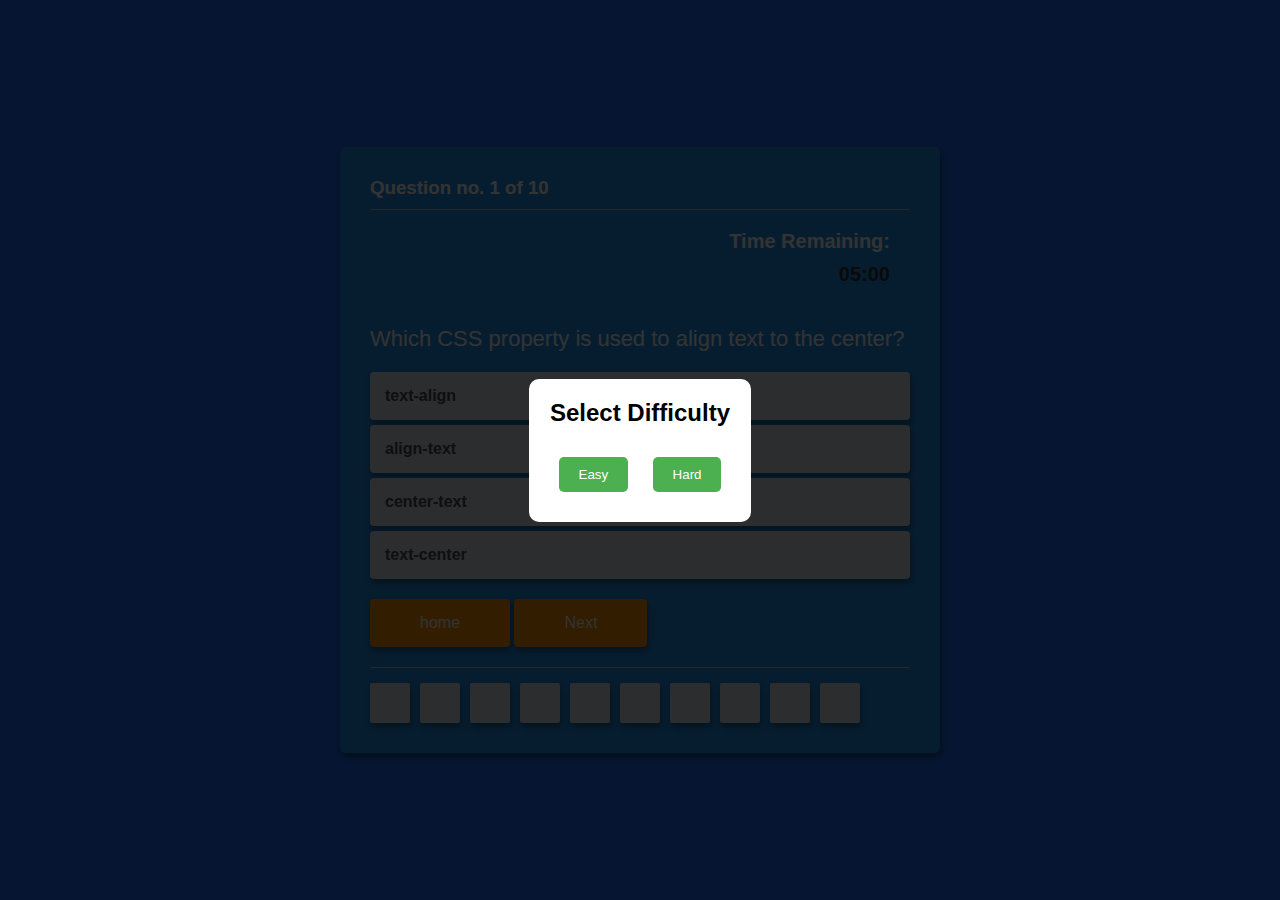
<file: css_file.html>
<!DOCTYPE html>
<html lang="en">
  <head>
    <meta charset="UTF-8" />
    <meta name="viewport" content="width=device-width, initial-scale=1.0" />
    <meta http-equiv="X-UA-Compatible" content="ie=edge" />
    <title>Quiz</title>
    <link rel="stylesheet" href="css_file.css" />
  </head>
  <body>
    <main>

      <div id="difficulty-modal" class="modal">
        <div class="modal-content">
            <h2>Select Difficulty</h2>
            <button id="easy-mode">Easy</button>
            <button id="hard-mode">Hard</button>
        </div>
    </div>
      

      <div class="quiz-container">
        <div id="the-question-and-options">
          <div class="question-number">
            <h3>
              Question no. <span class="question-of-total"></span> of
              <span class="total-question"></span>
            </h3>
          </div>
          <div class="timer-container">
            <h1 class="count-head">Time Remaining:</h1>
            <div id="countdown">05:00</div>
        </div>
          <div class="the-question"></div>
          <div class="options-field"></div>
        </div>

        <div id="trackers-next">
          <div class="make-choise__container">
            <div class="make-choise"></div>
            <div class="button">
              <a href="index.html" class="btn">home</a>
              <button type="button" class="btn ripple" onclick="next()">
                Next
              </button>
            </div>
          </div>
          <div class="explanation" style="display: none;"></div>
          <div class="answers-tracker"></div>
        </div>
      </div>

      <div class="quiz-over">
        <div class="box">
          <h1>
            <span class="game-over"></span> <br /><br />
            Keep it up!
            <span class="correct-answers"></span>
            of
            <span class="total-question2"></span> question! <br />
          
            <span class="percentage"></span>
          </h1>
          <a href="index.html" class="btn">home</a>
          <button type="button" class="ripple" onclick="tryAgain()">
            Play again
          </button>
        </div>
      </div>
    </main>
    <script src="css_file.js"></script>
  </body>
</html>
</file>
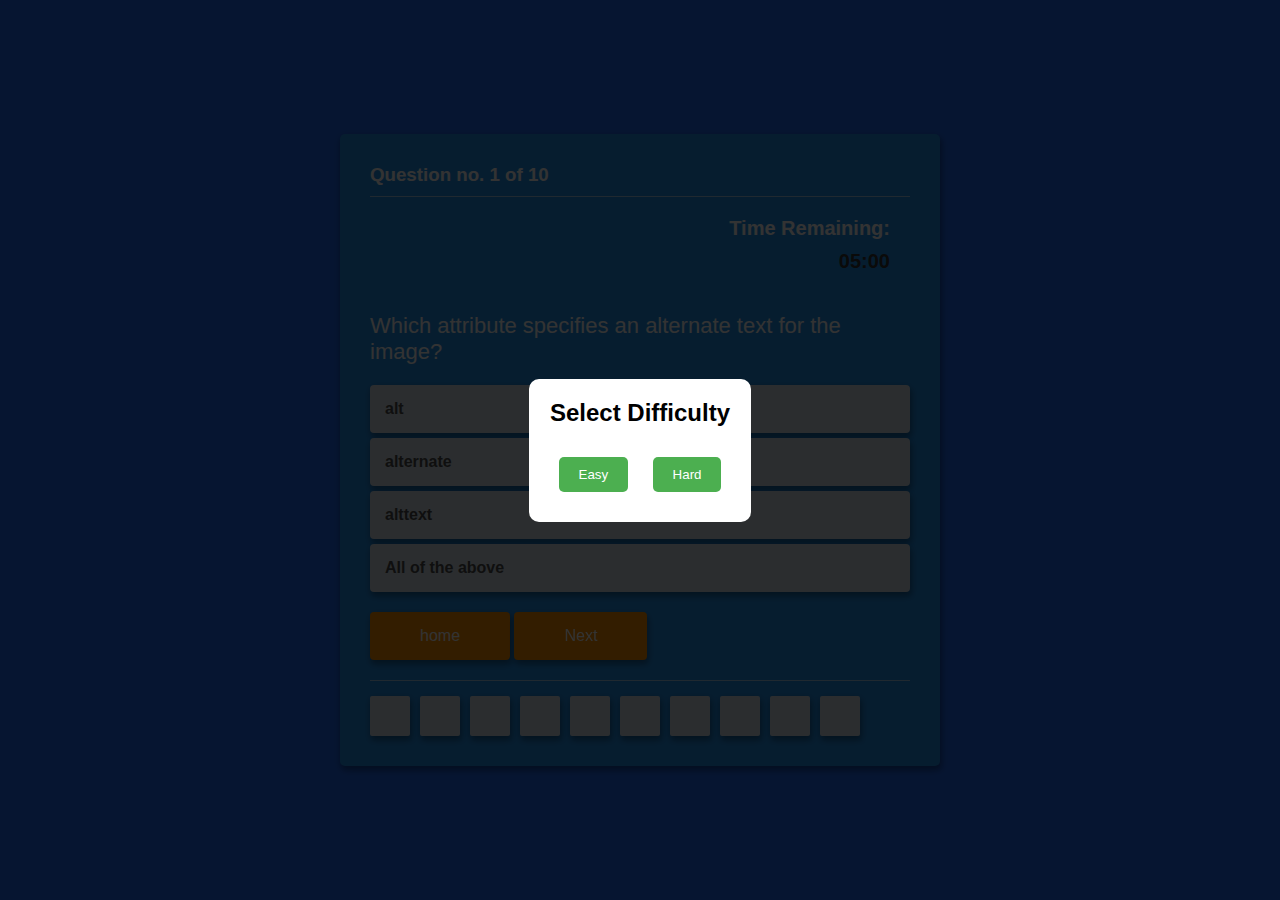
<file: html_file.html>
<!DOCTYPE html>
<html lang="en">
  <head>
    <meta charset="UTF-8" />
    <meta name="viewport" content="width=device-width, initial-scale=1.0" />
    <meta http-equiv="X-UA-Compatible" content="ie=edge" />
    <title>Quiz</title>
    <link rel="stylesheet" href="html_file.css" />
  </head>
  <body>
    <main>

      <div id="difficulty-modal" class="modal">
        <div class="modal-content">
            <h2>Select Difficulty</h2>
            <button id="easy-mode">Easy</button>
            <button id="hard-mode">Hard</button>
        </div>
    </div>
      

      <div class="quiz-container">
        <div id="the-question-and-options">
          <div class="question-number">
            <h3>
              Question no. <span class="question-of-total"></span> of
              <span class="total-question"></span>
            </h3>
          </div>
          <div class="timer-container">
            <h1 class="count-head">Time Remaining:</h1>
            <div id="countdown">05:00</div>
        </div>
          <div class="the-question"></div>
          <div class="options-field"></div>
        </div>

        <div id="trackers-next">
          <div class="make-choise__container">
            <div class="make-choise"></div>
            <div class="button">
              <a href="index.html" class="btn">home</a>
              <button type="button" class="btn ripple" onclick="next()">
                Next
              </button>
            </div>
          </div>
          <div class="explanation" style="display: none;"></div>
          <div class="answers-tracker"></div>
        </div>
      </div>

      <div class="quiz-over">
        <div class="box">
          <h1>
            <span class="game-over"></span> <br /><br />
            Keep it up!
            <span class="correct-answers"></span>
            of
            <span class="total-question2"></span> question! <br />
          
            <span class="percentage"></span>
          </h1>
          <a href="index.html" class="btn">home</a>
          <button type="button" class="ripple" onclick="tryAgain()">
            Play again
          </button>
        </div>
      </div>
    </main>
    <script src="html_file.js"></script>
  </body>
</html>
</file>
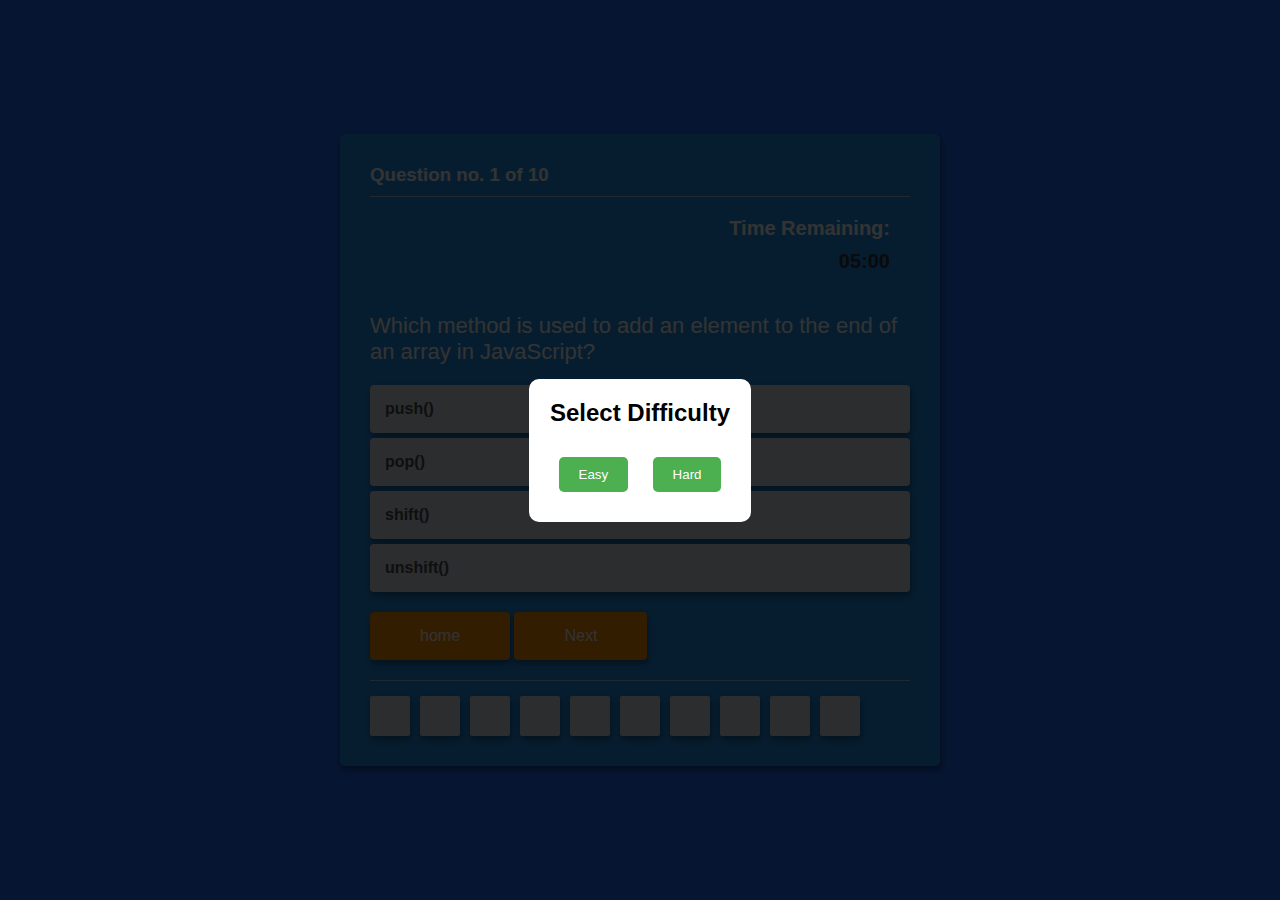
<file: js_file.html>
<!DOCTYPE html>
<html lang="en">
  <head>
    <meta charset="UTF-8" />
    <meta name="viewport" content="width=device-width, initial-scale=1.0" />
    <meta http-equiv="X-UA-Compatible" content="ie=edge" />
    <title>Quiz</title>
    <link rel="stylesheet" href="js_file.css" />
  </head>
  <body>
    <main>

      <div id="difficulty-modal" class="modal">
        <div class="modal-content">
            <h2>Select Difficulty</h2>
            <button id="easy-mode">Easy</button>
            <button id="hard-mode">Hard</button>
        </div>
    </div>
      

      <div class="quiz-container">
        <div id="the-question-and-options">
          <div class="question-number">
            <h3>
              Question no. <span class="question-of-total"></span> of
              <span class="total-question"></span>
            </h3>
          </div>
          <div class="timer-container">
            <h1 class="count-head">Time Remaining:</h1>
            <div id="countdown">05:00</div>
        </div>
          <div class="the-question"></div>
          <div class="options-field"></div>
        </div>

        <div id="trackers-next">
          <div class="make-choise__container">
            <div class="make-choise"></div>
            <div class="button">
              <a href="index.html" class="btn">home</a>
              <button type="button" class="btn ripple" onclick="next()">
                Next
              </button>
            </div>
          </div>
          <div class="explanation" style="display: none;"></div>
          <div class="answers-tracker"></div>
        </div>
      </div>

      <div class="quiz-over">
        <div class="box">
          <h1>
            <span class="game-over"></span> <br /><br />
            Keep it up!
            <span class="correct-answers"></span>
            of
            <span class="total-question2"></span> question! <br />
          
            <span class="percentage"></span>
          </h1>
          <a href="index.html" class="btn">home</a>
          <button type="button" class="ripple" onclick="tryAgain()">
            Play again
          </button>
        </div>
      </div>
    </main>
    <script src="js_file.js"></script>
  </body>
</html>
</file>
<file: css_file.css>
:root {
  --color-primary: #2291ea;
  --color-secondary: #2ea644;
  --color-btn1: #ff9101;
  --color-text-dark: #000000;
  --color-text-light: #ffffff;
  --color-options: #d6e2eb;
  --color-correct: rgb(8, 202, 8);
  --color-wrong: rgb(248, 26, 26);
  --shadow: 2px 4px 7px rgba(0, 0, 0, 0.15), 1.5px 4.5px 5px rgba(0, 0, 0, 0.1),
    0px 2.5px 7px rgba(0, 0, 0, 0.15);
  --shadow-hover: 2px 4px 6px rgba(0, 0, 0, 0.15),
    1.5px 3.5px 5px rgba(0, 0, 0, 0.1), 0px 2px 8px rgba(0, 0, 0, 0.2),
    0px 1px 4px rgba(255, 255, 255, 0.15);
  --shadow-active: 2px 4px 5px rgba(0, 0, 0, 0.15),
    1px 1px 2px rgba(0, 0, 0, 0.1), 0px 1px 2px rgba(0, 0, 0, 0.2),
    0px 1px 2px rgba(255, 255, 255, 0.15);
}

* {
  margin: 0;
  padding: 0;
  box-sizing: border-box;
}

body {
  overflow: hidden;
  font-family: sans-serif;
  width: 100%;
  height: 100vh;
  display: flex;
  justify-content: center;
  flex-direction: column;
}

main {
  background: #216bf3;
  width: 100%;
  height: 100vh;
  display: flex;
  justify-content: center;
  align-items: center;
}

/* Main container for the quiz */
.quiz-container {
  display: flex;
  flex-direction: column;
  justify-content: space-between;
  width: 90vw;
  max-width: 600px;
  min-height: 500px;
  background-color: var(--color-primary);
  padding: 30px;
  border-radius: 5px;
  box-shadow: var(--shadow);
}

/* Question field */
.the-question {
  font-size: 22px;
  color: var(--color-text-light);
  padding: 20px 0;
}

.question-number h3 {
  color: var(--color-text-light);
  border-bottom: 1px solid rgba(240, 239, 239, 0.61);
  padding-bottom: 10px;
}

/* Answer option fields */
.options-field div {
  position: relative;
  background-color: var(--color-options);
  font-size: 16px;
  font-weight: 600;
  color: #4d4d4d;
  margin-bottom: 5px;
  border-radius: 4px;
  padding: 15px;
  overflow: hidden;
  cursor: pointer;
  box-shadow: var(--shadow);
  transition: 0.2s;
}

.options-field div:hover {
  background-color: var(--color-text-light);
  transform: scale(1.018);
  box-shadow: var(--shadow-hover);
}

/* Remove possibility to make choose more options after one has been made */
.disabled {
  pointer-events: none;
}

/* If correct answer */
.options-field div.correct {
  z-index: 1;
  color: var(--color-text-light);
  box-shadow: none;
  transition: 0.2s;
}

.correct::before {
  content: "";
  position: absolute;
  left: 0;
  top: 0;
  width: 100%;
  height: 100%;
  background-color: var(--color-correct);
  color: var(--color-text-light);
  z-index: -1;
  opacity: 0;
  animation: animateBackground 0.2s ease-in-out forwards;
}

/* If wrong answer */
.options-field div.wrong {
  z-index: 1;
  color: var(--color-text-light);
  box-shadow: none;
  transition: 0.2s;
}

.timer-container {
  padding: 20px;
  display: flex;
  flex-direction: column;
  align-items: end;
}

.count-head {
  font-size: 20px;
  color: white;
}

#countdown {
  font-size: 20px;
  font-weight: bold;
  color: #333;
  margin-top: 10px;
}

.wrong::before {
  content: "";
  position: absolute;
  left: 0;
  top: 0;
  width: 100%;
  height: 100%;
  background-color: var(--color-wrong);
  z-index: -1;
  opacity: 0;
  animation: animateBackground 0.2s ease-in-out forwards;
}

/* Animation opacity */
@keyframes animateBackground {
  0% {
    opacity: 0;
  }
  100% {
    opacity: 1;
  }
}



/* Next button */
.button .btn {
  padding: 15px 50px;
  background-color: var(--color-btn1);
  font-size: 16px;
  color: var(--color-text-light);
  border: none;
  outline: none;
  border-radius: 4px;
  cursor: pointer;
  display: inline-block;
  margin: 15px 0 20px;
  box-shadow: var(--shadow);
}

.btn {
  padding: 15px 50px;
  background-color: var(--color-btn1);
  font-size: 16px;
  color: var(--color-text-light);
  border: none;
  outline: none;
  border-radius: 4px;
  cursor: pointer;
  display: inline-block;
  margin: 15px 0 20px;
  box-shadow: var(--shadow);
}

.btn::before {
  content: "";
}

a{
  text-decoration: none;
}

.button .btn:hover {
  background-color: #fd9c1c;
  transition: 0.15s ease;
  transform: scale(1.025);
  box-shadow: var(--shadow-hover);
}

/* When pressing */
.button .btn:active {
  box-shadow: var(--shadow-active);
  transition: 0.1s;
}

/* If no choice has been made before pressing "next" this will pop-up, saying you have to make a choice before moving on */
.make-choice__container {
  display: flex;
  flex-wrap: wrap;
  align-items: center;
  justify-content: space-between;
}

.make-choice {
  display: inline-block;
  font-size: 16px;
  font-weight: 500;
  width: 100%;
  padding: 15px 25px;
  margin-top: 15px;
  color: rgba(255, 0, 0, 0.733);
  border-radius: 2px;
}

/* To track/show how many correct or wrong answers by showing colored boxes */
.answers-tracker {
  width: 100%;
  display: flex;
  justify-content: flex-start;
  border-top: 1px solid rgba(240, 239, 239, 0.61);
  padding-top: 15px;
}
.answers-tracker div {
  height: 40px;
  width: 40px;
  background-color: var(--color-options);
  box-shadow: var(--shadow);
  display: inline-block;
  border-radius: 2px;
  margin-right: 10px;
}
.answers-tracker div.correct {
  background-color: var(--color-correct);
  box-shadow: none;
}
.answers-tracker div.wrong {
  background-color: var(--color-wrong);
  box-shadow: none;
}

/* Game over result screen */
.quiz-over {
  position: fixed;
  left: 0;
  top: 0;
  width: 100%;
  height: 100%;
  display: flex;
  justify-content: center;
  align-items: center;
  background-color: rgba(0, 0, 0, 0.8);
  z-index: 10;
  display: none;
}
.quiz-over.show {
  display: flex;
}

.quiz-over .box {
  max-width: 90vw;
  background-color: var(--color-secondary);
  color: var(--color-text-light);
  padding: 30px;
  border-radius: 10px;
  text-align: center;
  flex-basis: 700px;
}

.quiz-over .box h1 {
  font-size: 36px;
  margin: 20px 0;
}

/* Button for play again */
.quiz-over .box button {
  background: var(--color-btn1);
  font-weight: 700;
  color: var(--color-text-light);
  border-radius: 4px;
  padding: 15px 24px;
  border: none;
  outline: none;
  border-radius: 4px;
  font-size: 16px;
  margin: 15px;
  box-shadow: var(--shadow);
  transition: 0.2s ease;
}

.quiz-over .box button:hover {
  background: #fd9c1c;
  transform: scale(1.025);
  box-shadow: var(--shadow-hover);
}

.quiz-over .box button:active {
  box-shadow: var(--shadow-active);
}

/* Ripple effec on the "next" button */
.ripple {
  position: relative;
  overflow: hidden;
  transform: translate3d(0, 0, 0);
}

.ripple:after {
  content: "";
  display: block;
  position: absolute;
  width: 100%;
  height: 100%;
  top: 0;
  left: 0;
  pointer-events: none;
  background-image: radial-gradient(
    circle,
    rgba(255, 255, 255, 0.6) 10%,
    transparent 10.01%
  );
  background-repeat: no-repeat;
  background-position: 50%;
  transform: scale(10, 10);
  opacity: 0;
  transition: transform 0.3s, opacity 1s;
}

.ripple:active:after {
  transform: scale(0, 0);
  opacity: 0.3;
  transition: 0s;
}

.mode-selection {
  margin-bottom: 20px;
  text-align: center;
}

.mode-selection button {
  padding: 10px 20px;
  margin: 5px;
  background-color: #4CAF50;
  color: white;
  border: none;
  border-radius: 5px;
  cursor: pointer;
}

.mode-selection button:hover {
  background-color: #45a049;
}

.modal {
display: flex;
align-items: center;
justify-content: center;
position: fixed;
top: 0;
left: 0;
width: 100%;
height: 100%;
background-color: rgba(0, 0, 0, 0.8);
z-index: 1000;
}

.modal-content {
text-align: center;
background: white;
padding: 20px;
border-radius: 10px;
}

.modal-content h2 {
margin-bottom: 20px;
}

.modal-content button {
padding: 10px 20px;
margin: 10px;
background-color: #4CAF50;
color: white;
border: none;
border-radius: 5px;
cursor: pointer;
}

.modal-content button:hover {
background-color: #45a049;
}

/* Media Queries for Responsive Design */
@media (max-width: 768px) {
.quiz-container {
  padding: 15px;
}

.the-question {
  font-size: 1rem;
}

.options-field div {
  font-size: 0.9rem;
  padding: 0.75rem;
}

.timer-container {
  align-items: center;
}

.count-head, #countdown {
  font-size: 1rem;
}

.button .btn {
  padding: 0.75rem 1.5rem;
  font-size: 0.875rem;
}

.answers-tracker div {
  height: 2rem;
  width: 2rem;
}

.quiz-over .box h1 {
  font-size: 1.75rem;
}

.quiz-over .box button {
  padding: 0.75rem 1.25rem;
  font-size: 0.875rem;
}
}

@media (max-width: 480px) {
.quiz-container {
  width: 95%;
  min-height: auto;
  padding: 10px;
}

.the-question {
  font-size: 0.9rem;
}

.options-field div {
  font-size: 0.8rem;
  padding: 0.5rem;
}

.count-head, #countdown {
  font-size: 0.875rem;
}

.button .btn {
  padding: 0.5rem 1rem;
  font-size: 0.75rem;
}

.answers-tracker div {
  height: 1.75rem;
  width: 1.75rem;
}

.quiz-over .box h1 {
  font-size: 1.5rem;
}

.quiz-over .box button {
  padding: 0.5rem 1rem;
  font-size: 0.75rem;
}
}
</file>
<file: html_file.css>
:root {
    --color-primary: #2291ea;
    --color-secondary: #2ea644;
    --color-btn1: #ff9101;
    --color-text-dark: #000000;
    --color-text-light: #ffffff;
    --color-options: #d6e2eb;
    --color-correct: rgb(8, 202, 8);
    --color-wrong: rgb(248, 26, 26);
    --shadow: 2px 4px 7px rgba(0, 0, 0, 0.15), 1.5px 4.5px 5px rgba(0, 0, 0, 0.1),
      0px 2.5px 7px rgba(0, 0, 0, 0.15);
    --shadow-hover: 2px 4px 6px rgba(0, 0, 0, 0.15),
      1.5px 3.5px 5px rgba(0, 0, 0, 0.1), 0px 2px 8px rgba(0, 0, 0, 0.2),
      0px 1px 4px rgba(255, 255, 255, 0.15);
    --shadow-active: 2px 4px 5px rgba(0, 0, 0, 0.15),
      1px 1px 2px rgba(0, 0, 0, 0.1), 0px 1px 2px rgba(0, 0, 0, 0.2),
      0px 1px 2px rgba(255, 255, 255, 0.15);
  }
  
  * {
    margin: 0;
    padding: 0;
    box-sizing: border-box;
  }
  
  body {
    overflow: hidden;
    font-family: sans-serif;
    width: 100%;
    height: 100vh;
    display: flex;
    justify-content: center;
    flex-direction: column;
  }
  
  main {
    background: #216bf3;
    width: 100%;
    height: 100vh;
    display: flex;
    justify-content: center;
    align-items: center;
  }
  
  /* Main container for the quiz */
  .quiz-container {
    display: flex;
    flex-direction: column;
    justify-content: space-between;
    width: 90vw;
    max-width: 600px;
    min-height: 500px;
    background-color: var(--color-primary);
    padding: 30px;
    border-radius: 5px;
    box-shadow: var(--shadow);
  }
  
  /* Question field */
  .the-question {
    font-size: 22px;
    color: var(--color-text-light);
    padding: 20px 0;
  }
  
  .question-number h3 {
    color: var(--color-text-light);
    border-bottom: 1px solid rgba(240, 239, 239, 0.61);
    padding-bottom: 10px;
  }
  
  /* Answer option fields */
  .options-field div {
    position: relative;
    background-color: var(--color-options);
    font-size: 16px;
    font-weight: 600;
    color: #4d4d4d;
    margin-bottom: 5px;
    border-radius: 4px;
    padding: 15px;
    overflow: hidden;
    cursor: pointer;
    box-shadow: var(--shadow);
    transition: 0.2s;
  }
  
  .options-field div:hover {
    background-color: var(--color-text-light);
    transform: scale(1.018);
    box-shadow: var(--shadow-hover);
  }
  
  /* Remove possibility to make choose more options after one has been made */
  .disabled {
    pointer-events: none;
  }
  
  /* If correct answer */
  .options-field div.correct {
    z-index: 1;
    color: var(--color-text-light);
    box-shadow: none;
    transition: 0.2s;
  }
  
  .correct::before {
    content: "";
    position: absolute;
    left: 0;
    top: 0;
    width: 100%;
    height: 100%;
    background-color: var(--color-correct);
    color: var(--color-text-light);
    z-index: -1;
    opacity: 0;
    animation: animateBackground 0.2s ease-in-out forwards;
  }
  
  /* If wrong answer */
  .options-field div.wrong {
    z-index: 1;
    color: var(--color-text-light);
    box-shadow: none;
    transition: 0.2s;
  }

  .timer-container {
    padding: 20px;
    display: flex;
    flex-direction: column;
    align-items: end;
  }

  .count-head {
    font-size: 20px;
    color: white;
  }

  #countdown {
    font-size: 20px;
    font-weight: bold;
    color: #333;
    margin-top: 10px;
}
  
  .wrong::before {
    content: "";
    position: absolute;
    left: 0;
    top: 0;
    width: 100%;
    height: 100%;
    background-color: var(--color-wrong);
    z-index: -1;
    opacity: 0;
    animation: animateBackground 0.2s ease-in-out forwards;
  }
  
  /* Animation opacity */
  @keyframes animateBackground {
    0% {
      opacity: 0;
    }
    100% {
      opacity: 1;
    }
  }


  
  /* Next button */
  .button .btn {
    padding: 15px 50px;
    background-color: var(--color-btn1);
    font-size: 16px;
    color: var(--color-text-light);
    border: none;
    outline: none;
    border-radius: 4px;
    cursor: pointer;
    display: inline-block;
    margin: 15px 0 20px;
    box-shadow: var(--shadow);
  }

  .btn {
    padding: 15px 50px;
    background-color: var(--color-btn1);
    font-size: 16px;
    color: var(--color-text-light);
    border: none;
    outline: none;
    border-radius: 4px;
    cursor: pointer;
    display: inline-block;
    margin: 15px 0 20px;
    box-shadow: var(--shadow);
  }
  
  .btn::before {
    content: "";
  }

  a{
    text-decoration: none;
  }
  
  .button .btn:hover {
    background-color: #fd9c1c;
    transition: 0.15s ease;
    transform: scale(1.025);
    box-shadow: var(--shadow-hover);
  }
  
  /* When pressing */
  .button .btn:active {
    box-shadow: var(--shadow-active);
    transition: 0.1s;
  }
  
  /* If no choice has been made before pressing "next" this will pop-up, saying you have to make a choice before moving on */
  .make-choice__container {
    display: flex;
    flex-wrap: wrap;
    align-items: center;
    justify-content: space-between;
  }
  
  .make-choice {
    display: inline-block;
    font-size: 16px;
    font-weight: 500;
    width: 100%;
    padding: 15px 25px;
    margin-top: 15px;
    color: rgba(255, 0, 0, 0.733);
    border-radius: 2px;
  }
  
  /* To track/show how many correct or wrong answers by showing colored boxes */
  .answers-tracker {
    width: 100%;
    display: flex;
    justify-content: flex-start;
    border-top: 1px solid rgba(240, 239, 239, 0.61);
    padding-top: 15px;
  }
  .answers-tracker div {
    height: 40px;
    width: 40px;
    background-color: var(--color-options);
    box-shadow: var(--shadow);
    display: inline-block;
    border-radius: 2px;
    margin-right: 10px;
  }
  .answers-tracker div.correct {
    background-color: var(--color-correct);
    box-shadow: none;
  }
  .answers-tracker div.wrong {
    background-color: var(--color-wrong);
    box-shadow: none;
  }
  
  /* Game over result screen */
  .quiz-over {
    position: fixed;
    left: 0;
    top: 0;
    width: 100%;
    height: 100%;
    display: flex;
    justify-content: center;
    align-items: center;
    background-color: rgba(0, 0, 0, 0.8);
    z-index: 10;
    display: none;
  }
  .quiz-over.show {
    display: flex;
  }
  
  .quiz-over .box {
    max-width: 90vw;
    background-color: var(--color-secondary);
    color: var(--color-text-light);
    padding: 30px;
    border-radius: 10px;
    text-align: center;
    flex-basis: 700px;
  }
  
  .quiz-over .box h1 {
    font-size: 36px;
    margin: 20px 0;
  }
  
  /* Button for play again */
  .quiz-over .box button {
    background: var(--color-btn1);
    font-weight: 700;
    color: var(--color-text-light);
    border-radius: 4px;
    padding: 15px 24px;
    border: none;
    outline: none;
    border-radius: 4px;
    font-size: 16px;
    margin: 15px;
    box-shadow: var(--shadow);
    transition: 0.2s ease;
  }
  
  .quiz-over .box button:hover {
    background: #fd9c1c;
    transform: scale(1.025);
    box-shadow: var(--shadow-hover);
  }
  
  .quiz-over .box button:active {
    box-shadow: var(--shadow-active);
  }
  
  /* Ripple effec on the "next" button */
  .ripple {
    position: relative;
    overflow: hidden;
    transform: translate3d(0, 0, 0);
  }
  
  .ripple:after {
    content: "";
    display: block;
    position: absolute;
    width: 100%;
    height: 100%;
    top: 0;
    left: 0;
    pointer-events: none;
    background-image: radial-gradient(
      circle,
      rgba(255, 255, 255, 0.6) 10%,
      transparent 10.01%
    );
    background-repeat: no-repeat;
    background-position: 50%;
    transform: scale(10, 10);
    opacity: 0;
    transition: transform 0.3s, opacity 1s;
  }
  
  .ripple:active:after {
    transform: scale(0, 0);
    opacity: 0.3;
    transition: 0s;
  }

  .mode-selection {
    margin-bottom: 20px;
    text-align: center;
}

.mode-selection button {
    padding: 10px 20px;
    margin: 5px;
    background-color: #4CAF50;
    color: white;
    border: none;
    border-radius: 5px;
    cursor: pointer;
}

.mode-selection button:hover {
    background-color: #45a049;
}

.modal {
  display: flex;
  align-items: center;
  justify-content: center;
  position: fixed;
  top: 0;
  left: 0;
  width: 100%;
  height: 100%;
  background-color: rgba(0, 0, 0, 0.8);
  z-index: 1000;
}

.modal-content {
  text-align: center;
  background: white;
  padding: 20px;
  border-radius: 10px;
}

.modal-content h2 {
  margin-bottom: 20px;
}

.modal-content button {
  padding: 10px 20px;
  margin: 10px;
  background-color: #4CAF50;
  color: white;
  border: none;
  border-radius: 5px;
  cursor: pointer;
}

.modal-content button:hover {
  background-color: #45a049;
}

/* Media Queries for Responsive Design */
@media (max-width: 768px) {
  .quiz-container {
    padding: 15px;
  }

  .the-question {
    font-size: 1rem;
  }

  .options-field div {
    font-size: 0.9rem;
    padding: 0.75rem;
  }

  .timer-container {
    align-items: center;
  }

  .count-head, #countdown {
    font-size: 1rem;
  }

  .button .btn {
    padding: 0.75rem 1.5rem;
    font-size: 0.875rem;
  }

  .answers-tracker div {
    height: 2rem;
    width: 2rem;
  }

  .quiz-over .box h1 {
    font-size: 1.75rem;
  }

  .quiz-over .box button {
    padding: 0.75rem 1.25rem;
    font-size: 0.875rem;
  }
}

@media (max-width: 480px) {
  .quiz-container {
    width: 95%;
    min-height: auto;
    padding: 10px;
  }

  .the-question {
    font-size: 0.9rem;
  }

  .options-field div {
    font-size: 0.8rem;
    padding: 0.5rem;
  }

  .count-head, #countdown {
    font-size: 0.875rem;
  }

  .button .btn {
    padding: 0.5rem 1rem;
    font-size: 0.75rem;
  }

  .answers-tracker div {
    height: 1.75rem;
    width: 1.75rem;
  }

  .quiz-over .box h1 {
    font-size: 1.5rem;
  }

  .quiz-over .box button {
    padding: 0.5rem 1rem;
    font-size: 0.75rem;
  }
}
</file>
<file: js_file.css>
:root {
  --color-primary: #2291ea;
  --color-secondary: #2ea644;
  --color-btn1: #ff9101;
  --color-text-dark: #000000;
  --color-text-light: #ffffff;
  --color-options: #d6e2eb;
  --color-correct: rgb(8, 202, 8);
  --color-wrong: rgb(248, 26, 26);
  --shadow: 2px 4px 7px rgba(0, 0, 0, 0.15), 1.5px 4.5px 5px rgba(0, 0, 0, 0.1),
    0px 2.5px 7px rgba(0, 0, 0, 0.15);
  --shadow-hover: 2px 4px 6px rgba(0, 0, 0, 0.15),
    1.5px 3.5px 5px rgba(0, 0, 0, 0.1), 0px 2px 8px rgba(0, 0, 0, 0.2),
    0px 1px 4px rgba(255, 255, 255, 0.15);
  --shadow-active: 2px 4px 5px rgba(0, 0, 0, 0.15),
    1px 1px 2px rgba(0, 0, 0, 0.1), 0px 1px 2px rgba(0, 0, 0, 0.2),
    0px 1px 2px rgba(255, 255, 255, 0.15);
}

* {
  margin: 0;
  padding: 0;
  box-sizing: border-box;
}

body {
  overflow: hidden;
  font-family: sans-serif;
  width: 100%;
  height: 100vh;
  display: flex;
  justify-content: center;
  flex-direction: column;
}

main {
  background: #216bf3;
  width: 100%;
  height: 100vh;
  display: flex;
  justify-content: center;
  align-items: center;
}

/* Main container for the quiz */
.quiz-container {
  display: flex;
  flex-direction: column;
  justify-content: space-between;
  width: 90vw;
  max-width: 600px;
  min-height: 500px;
  background-color: var(--color-primary);
  padding: 30px;
  border-radius: 5px;
  box-shadow: var(--shadow);
}

/* Question field */
.the-question {
  font-size: 22px;
  color: var(--color-text-light);
  padding: 20px 0;
}

.question-number h3 {
  color: var(--color-text-light);
  border-bottom: 1px solid rgba(240, 239, 239, 0.61);
  padding-bottom: 10px;
}

/* Answer option fields */
.options-field div {
  position: relative;
  background-color: var(--color-options);
  font-size: 16px;
  font-weight: 600;
  color: #4d4d4d;
  margin-bottom: 5px;
  border-radius: 4px;
  padding: 15px;
  overflow: hidden;
  cursor: pointer;
  box-shadow: var(--shadow);
  transition: 0.2s;
}

.options-field div:hover {
  background-color: var(--color-text-light);
  transform: scale(1.018);
  box-shadow: var(--shadow-hover);
}

/* Remove possibility to make choose more options after one has been made */
.disabled {
  pointer-events: none;
}

/* If correct answer */
.options-field div.correct {
  z-index: 1;
  color: var(--color-text-light);
  box-shadow: none;
  transition: 0.2s;
}

.correct::before {
  content: "";
  position: absolute;
  left: 0;
  top: 0;
  width: 100%;
  height: 100%;
  background-color: var(--color-correct);
  color: var(--color-text-light);
  z-index: -1;
  opacity: 0;
  animation: animateBackground 0.2s ease-in-out forwards;
}

/* If wrong answer */
.options-field div.wrong {
  z-index: 1;
  color: var(--color-text-light);
  box-shadow: none;
  transition: 0.2s;
}

.timer-container {
  padding: 20px;
  display: flex;
  flex-direction: column;
  align-items: end;
}

.count-head {
  font-size: 20px;
  color: white;
}

#countdown {
  font-size: 20px;
  font-weight: bold;
  color: #333;
  margin-top: 10px;
}

.wrong::before {
  content: "";
  position: absolute;
  left: 0;
  top: 0;
  width: 100%;
  height: 100%;
  background-color: var(--color-wrong);
  z-index: -1;
  opacity: 0;
  animation: animateBackground 0.2s ease-in-out forwards;
}

/* Animation opacity */
@keyframes animateBackground {
  0% {
    opacity: 0;
  }
  100% {
    opacity: 1;
  }
}



/* Next button */
.button .btn {
  padding: 15px 50px;
  background-color: var(--color-btn1);
  font-size: 16px;
  color: var(--color-text-light);
  border: none;
  outline: none;
  border-radius: 4px;
  cursor: pointer;
  display: inline-block;
  margin: 15px 0 20px;
  box-shadow: var(--shadow);
}

.btn {
  padding: 15px 50px;
  background-color: var(--color-btn1);
  font-size: 16px;
  color: var(--color-text-light);
  border: none;
  outline: none;
  border-radius: 4px;
  cursor: pointer;
  display: inline-block;
  margin: 15px 0 20px;
  box-shadow: var(--shadow);
}

.btn::before {
  content: "";
}

a{
  text-decoration: none;
}

.button .btn:hover {
  background-color: #fd9c1c;
  transition: 0.15s ease;
  transform: scale(1.025);
  box-shadow: var(--shadow-hover);
}

/* When pressing */
.button .btn:active {
  box-shadow: var(--shadow-active);
  transition: 0.1s;
}

/* If no choice has been made before pressing "next" this will pop-up, saying you have to make a choice before moving on */
.make-choice__container {
  display: flex;
  flex-wrap: wrap;
  align-items: center;
  justify-content: space-between;
}

.make-choice {
  display: inline-block;
  font-size: 16px;
  font-weight: 500;
  width: 100%;
  padding: 15px 25px;
  margin-top: 15px;
  color: rgba(255, 0, 0, 0.733);
  border-radius: 2px;
}

/* To track/show how many correct or wrong answers by showing colored boxes */
.answers-tracker {
  width: 100%;
  display: flex;
  justify-content: flex-start;
  border-top: 1px solid rgba(240, 239, 239, 0.61);
  padding-top: 15px;
}
.answers-tracker div {
  height: 40px;
  width: 40px;
  background-color: var(--color-options);
  box-shadow: var(--shadow);
  display: inline-block;
  border-radius: 2px;
  margin-right: 10px;
}
.answers-tracker div.correct {
  background-color: var(--color-correct);
  box-shadow: none;
}
.answers-tracker div.wrong {
  background-color: var(--color-wrong);
  box-shadow: none;
}

/* Game over result screen */
.quiz-over {
  position: fixed;
  left: 0;
  top: 0;
  width: 100%;
  height: 100%;
  display: flex;
  justify-content: center;
  align-items: center;
  background-color: rgba(0, 0, 0, 0.8);
  z-index: 10;
  display: none;
}
.quiz-over.show {
  display: flex;
}

.quiz-over .box {
  max-width: 90vw;
  background-color: var(--color-secondary);
  color: var(--color-text-light);
  padding: 30px;
  border-radius: 10px;
  text-align: center;
  flex-basis: 700px;
}

.quiz-over .box h1 {
  font-size: 36px;
  margin: 20px 0;
}

/* Button for play again */
.quiz-over .box button {
  background: var(--color-btn1);
  font-weight: 700;
  color: var(--color-text-light);
  border-radius: 4px;
  padding: 15px 24px;
  border: none;
  outline: none;
  border-radius: 4px;
  font-size: 16px;
  margin: 15px;
  box-shadow: var(--shadow);
  transition: 0.2s ease;
}

.quiz-over .box button:hover {
  background: #fd9c1c;
  transform: scale(1.025);
  box-shadow: var(--shadow-hover);
}

.quiz-over .box button:active {
  box-shadow: var(--shadow-active);
}

/* Ripple effec on the "next" button */
.ripple {
  position: relative;
  overflow: hidden;
  transform: translate3d(0, 0, 0);
}

.ripple:after {
  content: "";
  display: block;
  position: absolute;
  width: 100%;
  height: 100%;
  top: 0;
  left: 0;
  pointer-events: none;
  background-image: radial-gradient(
    circle,
    rgba(255, 255, 255, 0.6) 10%,
    transparent 10.01%
  );
  background-repeat: no-repeat;
  background-position: 50%;
  transform: scale(10, 10);
  opacity: 0;
  transition: transform 0.3s, opacity 1s;
}

.ripple:active:after {
  transform: scale(0, 0);
  opacity: 0.3;
  transition: 0s;
}

.mode-selection {
  margin-bottom: 20px;
  text-align: center;
}

.mode-selection button {
  padding: 10px 20px;
  margin: 5px;
  background-color: #4CAF50;
  color: white;
  border: none;
  border-radius: 5px;
  cursor: pointer;
}

.mode-selection button:hover {
  background-color: #45a049;
}

.modal {
display: flex;
align-items: center;
justify-content: center;
position: fixed;
top: 0;
left: 0;
width: 100%;
height: 100%;
background-color: rgba(0, 0, 0, 0.8);
z-index: 1000;
}

.modal-content {
text-align: center;
background: white;
padding: 20px;
border-radius: 10px;
}

.modal-content h2 {
margin-bottom: 20px;
}

.modal-content button {
padding: 10px 20px;
margin: 10px;
background-color: #4CAF50;
color: white;
border: none;
border-radius: 5px;
cursor: pointer;
}

.modal-content button:hover {
background-color: #45a049;
}

/* Media Queries for Responsive Design */
@media (max-width: 768px) {
.quiz-container {
  padding: 15px;
}

.the-question {
  font-size: 1rem;
}

.options-field div {
  font-size: 0.9rem;
  padding: 0.75rem;
}

.timer-container {
  align-items: center;
}

.count-head, #countdown {
  font-size: 1rem;
}

.button .btn {
  padding: 0.75rem 1.5rem;
  font-size: 0.875rem;
}

.answers-tracker div {
  height: 2rem;
  width: 2rem;
}

.quiz-over .box h1 {
  font-size: 1.75rem;
}

.quiz-over .box button {
  padding: 0.75rem 1.25rem;
  font-size: 0.875rem;
}
}

@media (max-width: 480px) {
.quiz-container {
  width: 95%;
  min-height: auto;
  padding: 10px;
}

.the-question {
  font-size: 0.9rem;
}

.options-field div {
  font-size: 0.8rem;
  padding: 0.5rem;
}

.count-head, #countdown {
  font-size: 0.875rem;
}

.button .btn {
  padding: 0.5rem 1rem;
  font-size: 0.75rem;
}

.answers-tracker div {
  height: 1.75rem;
  width: 1.75rem;
}

.quiz-over .box h1 {
  font-size: 1.5rem;
}

.quiz-over .box button {
  padding: 0.5rem 1rem;
  font-size: 0.75rem;
}
}
</file>
